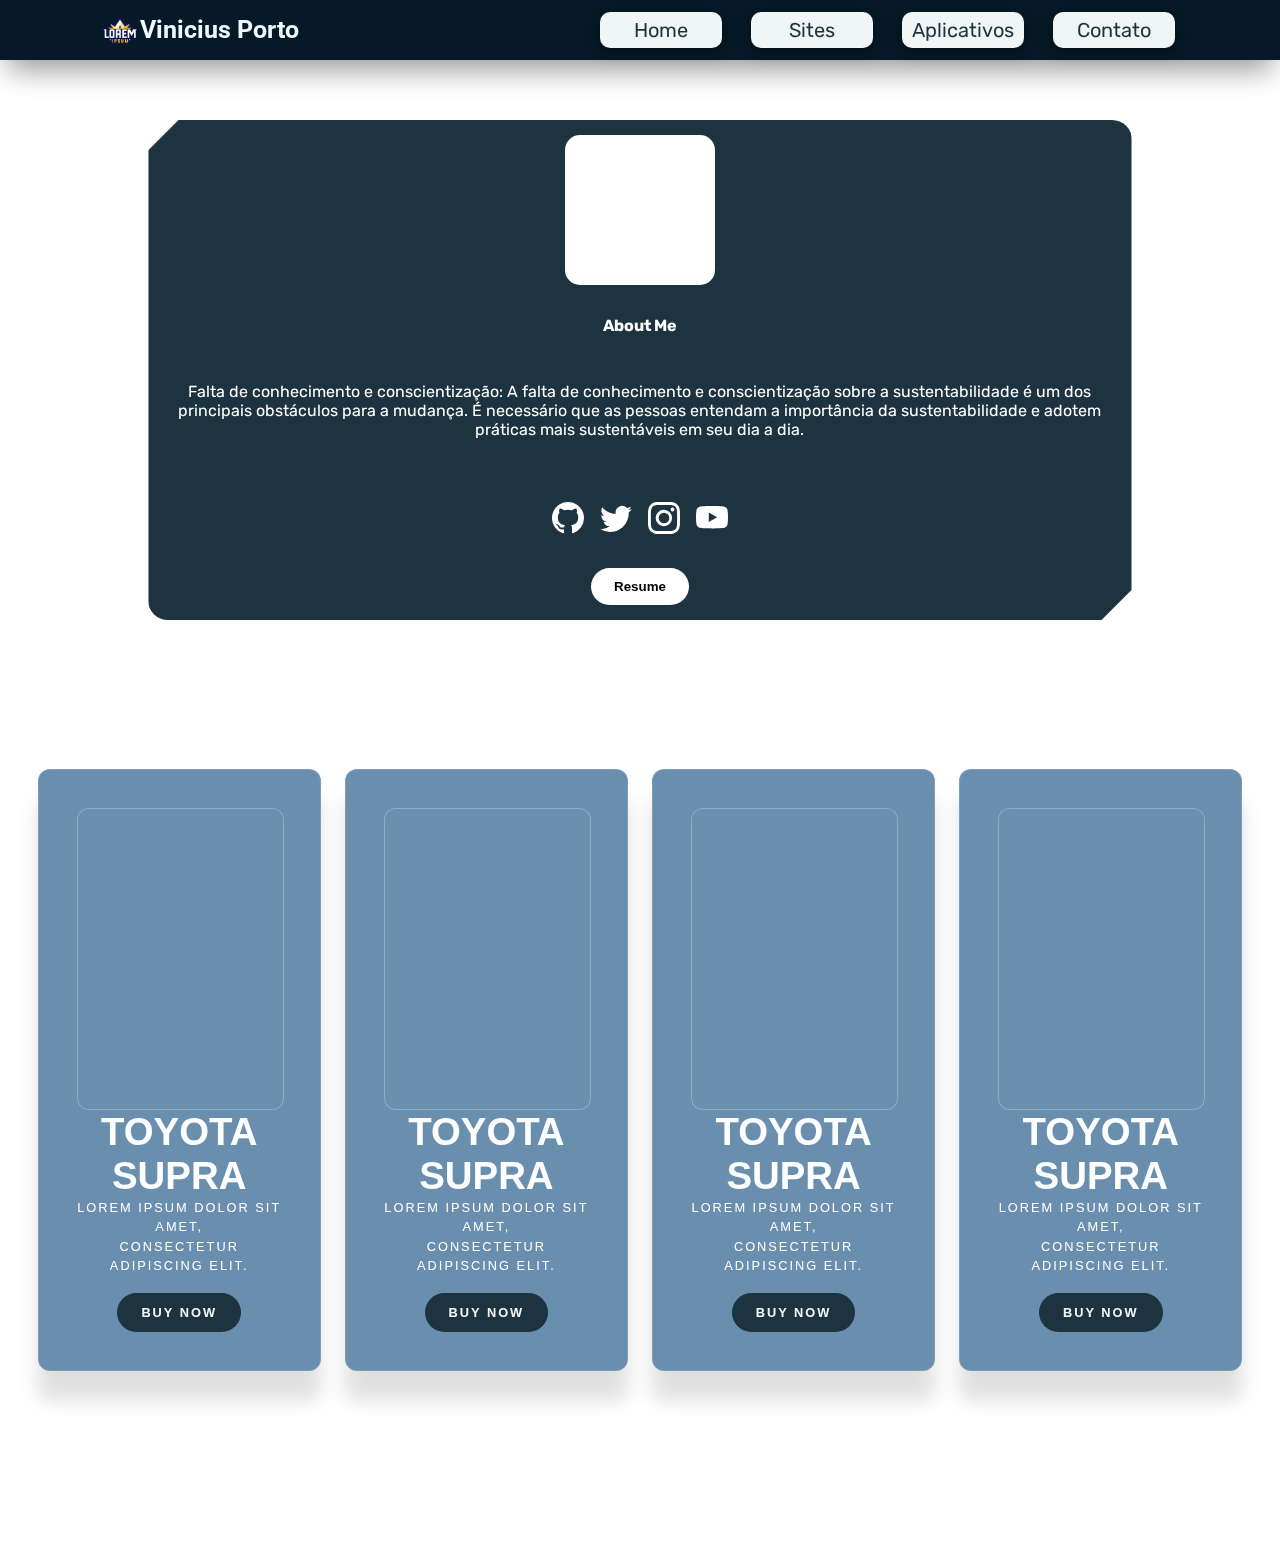
<file: index.html>
<!DOCTYPE html>
<html lang="pt-br">

<head>
    <meta charset="UTF-8">
    <meta name="viewport" content="width=device-width, initial-scale=1.0">
    <link rel="preconnect" href="https://fonts.googleapis.com">
    <link rel="preconnect" href="https://fonts.gstatic.com" crossorigin>
    <link
        href="https://fonts.googleapis.com/css2?family=Bebas+Neue&family=Merriweather:ital,wght@0,300;0,400;0,700;0,900;1,300;1,400;1,700;1,900&family=Roboto:ital,wght@0,100;0,300;0,400;0,500;0,700;0,900;1,100;1,300;1,400;1,500;1,700;1,900&family=Rubik:ital,wght@0,300..900;1,300..900&display=swap"
        rel="stylesheet">
    <title>Site para estudos</title>
    <link href="css/style.css" rel="stylesheet" type="text/css" />
</head>


<body>
    <nav class="navbar">
        <div class="navbar-logo">
            <img src="img/logo.png" alt="minha foto">
            <a href="contato.html">
                <h3>Vinicius Porto</h3>
            </a>
        </div>
        <div class="navbar-links">
            <ul>
                <li><a href="index.html">Home</a></li>
                <li><a href="sites.html">Sites</a></li>
                <li><a href="apps.html">Aplicativos</a></li>
                <li><a href="contato.html">Contato</a></li>
            </ul>
        </div>
    </nav>
    <div class="conteudo">
        <div class="card-apre">
            <div class="img-apre"></div>
            <span>About Me</span>
            <p class="info-apre">Falta de conhecimento e conscientização: A falta de conhecimento e conscientização
                sobre a sustentabilidade é um dos principais obstáculos para a mudança. É necessário que as pessoas
                entendam a importância da sustentabilidade e adotem práticas mais sustentáveis em seu dia a dia.</p>
            <div class="redes-apre">
                <a href="">
                    <svg xmlns="http://www.w3.org/2000/svg" width="32" height="32" fill="currentColor"
                        class="bi bi-github" viewBox="0 0 16 16">
                        <path
                            d="M8 0C3.58 0 0 3.58 0 8c0 3.54 2.29 6.53 5.47 7.59.4.07.55-.17.55-.38 0-.19-.01-.82-.01-1.49-2.01.37-2.53-.49-2.69-.94-.09-.23-.48-.94-.82-1.13-.28-.15-.68-.52-.01-.53.63-.01 1.08.58 1.23.82.72 1.21 1.87.87 2.33.66.07-.52.28-.87.51-1.07-1.78-.2-3.64-.89-3.64-3.95 0-.87.31-1.59.82-2.15-.08-.2-.36-1.02.08-2.12 0 0 .67-.21 2.2.82.64-.18 1.32-.27 2-.27.68 0 1.36.09 2 .27 1.53-1.04 2.2-.82 2.2-.82.44 1.1.16 1.92.08 2.12.51.56.82 1.27.82 2.15 0 3.07-1.87 3.75-3.65 3.95.29.25.54.73.54 1.48 0 1.07-.01 1.93-.01 2.2 0 .21.15.46.55.38A8.012 8.012 0 0 0 16 8c0-4.42-3.58-8-8-8z">
                        </path>
                    </svg>
                </a>
                <a href="">
                    <svg xmlns="http://www.w3.org/2000/svg" width="32" height="32" fill="currentColor"
                        class="bi bi-twitter" viewBox="0 0 16 16">
                        <path
                            d="M5.026 15c6.038 0 9.341-5.003 9.341-9.334 0-.14 0-.282-.006-.422A6.685 6.685 0 0 0 16 3.542a6.658 6.658 0 0 1-1.889.518 3.301 3.301 0 0 0 1.447-1.817 6.533 6.533 0 0 1-2.087.793A3.286 3.286 0 0 0 7.875 6.03a9.325 9.325 0 0 1-6.767-3.429 3.289 3.289 0 0 0 1.018 4.382A3.323 3.323 0 0 1 .64 6.575v.045a3.288 3.288 0 0 0 2.632 3.218 3.203 3.203 0 0 1-.865.115 3.23 3.23 0 0 1-.614-.057 3.283 3.283 0 0 0 3.067 2.277A6.588 6.588 0 0 1 .78 13.58a6.32 6.32 0 0 1-.78-.045A9.344 9.344 0 0 0 5.026 15z">
                        </path>
                    </svg>
                </a>
                <a href="">
                    <svg xmlns="http://www.w3.org/2000/svg" width="32" height="32" fill="currentColor"
                        class="bi bi-instagram" viewBox="0 0 16 16">
                        <path
                            d="M8 0C5.829 0 5.556.01 4.703.048 3.85.088 3.269.222 2.76.42a3.917 3.917 0 0 0-1.417.923A3.927 3.927 0 0 0 .42 2.76C.222 3.268.087 3.85.048 4.7.01 5.555 0 5.827 0 8.001c0 2.172.01 2.444.048 3.297.04.852.174 1.433.372 1.942.205.526.478.972.923 1.417.444.445.89.719 1.416.923.51.198 1.09.333 1.942.372C5.555 15.99 5.827 16 8 16s2.444-.01 3.298-.048c.851-.04 1.434-.174 1.943-.372a3.916 3.916 0 0 0 1.416-.923c.445-.445.718-.891.923-1.417.197-.509.332-1.09.372-1.942C15.99 10.445 16 10.173 16 8s-.01-2.445-.048-3.299c-.04-.851-.175-1.433-.372-1.941a3.926 3.926 0 0 0-.923-1.417A3.911 3.911 0 0 0 13.24.42c-.51-.198-1.092-.333-1.943-.372C10.443.01 10.172 0 7.998 0h.003zm-.717 1.442h.718c2.136 0 2.389.007 3.232.046.78.035 1.204.166 1.486.275.373.145.64.319.92.599.28.28.453.546.598.92.11.281.24.705.275 1.485.039.843.047 1.096.047 3.231s-.008 2.389-.047 3.232c-.035.78-.166 1.203-.275 1.485a2.47 2.47 0 0 1-.599.919c-.28.28-.546.453-.92.598-.28.11-.704.24-1.485.276-.843.038-1.096.047-3.232.047s-2.39-.009-3.233-.047c-.78-.036-1.203-.166-1.485-.276a2.478 2.478 0 0 1-.92-.598 2.48 2.48 0 0 1-.6-.92c-.109-.281-.24-.705-.275-1.485-.038-.843-.046-1.096-.046-3.233 0-2.136.008-2.388.046-3.231.036-.78.166-1.204.276-1.486.145-.373.319-.64.599-.92.28-.28.546-.453.92-.598.282-.11.705-.24 1.485-.276.738-.034 1.024-.044 2.515-.045v.002zm4.988 1.328a.96.96 0 1 0 0 1.92.96.96 0 0 0 0-1.92zm-4.27 1.122a4.109 4.109 0 1 0 0 8.217 4.109 4.109 0 0 0 0-8.217zm0 1.441a2.667 2.667 0 1 1 0 5.334 2.667 2.667 0 0 1 0-5.334z">
                        </path>
                    </svg>
                </a>
                <a href="">
                    <svg xmlns="http://www.w3.org/2000/svg" width="32" height="32" fill="currentColor"
                        class="bi bi-youtube" viewBox="0 0 16 16">
                        <path
                            d="M8.051 1.999h.089c.822.003 4.987.033 6.11.335a2.01 2.01 0 0 1 1.415 1.42c.101.38.172.883.22 1.402l.01.104.022.26.008.104c.065.914.073 1.77.074 1.957v.075c-.001.194-.01 1.108-.082 2.06l-.008.105-.009.104c-.05.572-.124 1.14-.235 1.558a2.007 2.007 0 0 1-1.415 1.42c-1.16.312-5.569.334-6.18.335h-.142c-.309 0-1.587-.006-2.927-.052l-.17-.006-.087-.004-.171-.007-.171-.007c-1.11-.049-2.167-.128-2.654-.26a2.007 2.007 0 0 1-1.415-1.419c-.111-.417-.185-.986-.235-1.558L.09 9.82l-.008-.104A31.4 31.4 0 0 1 0 7.68v-.123c.002-.215.01-.958.064-1.778l.007-.103.003-.052.008-.104.022-.26.01-.104c.048-.519.119-1.023.22-1.402a2.007 2.007 0 0 1 1.415-1.42c.487-.13 1.544-.21 2.654-.26l.17-.007.172-.006.086-.003.171-.007A99.788 99.788 0 0 1 7.858 2h.193zM6.4 5.209v4.818l4.157-2.408L6.4 5.209z">
                        </path>
                    </svg>
                </a>
            </div>
            <button>Resume</button>
        </div>
        <div class="formacao">

            <div class="container">
                <div class="wrapper">
                    <div class="banner-image"> </div>
                    <h1> Toyota Supra</h1>
                    <p>Lorem ipsum dolor sit amet, <br />
                        consectetur adipiscing elit.</p>
                </div>
                <div class="button-wrapper">
                    <button class="btn fill">BUY NOW</button>
                </div>
            </div>


            <div class="container">
                <div class="wrapper">
                    <div class="banner-image"> </div>
                    <h1> Toyota Supra</h1>
                    <p>Lorem ipsum dolor sit amet, <br />
                        consectetur adipiscing elit.</p>
                </div>
                <div class="button-wrapper">
                    <button class="btn fill">BUY NOW</button>
                </div>
            </div>



            <div class="container">
                <div class="wrapper">
                    <div class="banner-image"> </div>
                    <h1> Toyota Supra</h1>
                    <p>Lorem ipsum dolor sit amet, <br />
                        consectetur adipiscing elit.</p>
                </div>
                <div class="button-wrapper">
                    <button class="btn fill">BUY NOW</button>
                </div>
            </div>


            <div class="container">
                <div class="wrapper">
                    <div class="banner-image"> </div>
                    <h1> Toyota Supra</h1>
                    <p>Lorem ipsum dolor sit amet, <br />
                        consectetur adipiscing elit.</p>
                </div>
                <div class="button-wrapper">
                    <button class="btn fill">BUY NOW</button>
                </div>
            </div>

        </div>
    </div>
</body>

</html>
</file>
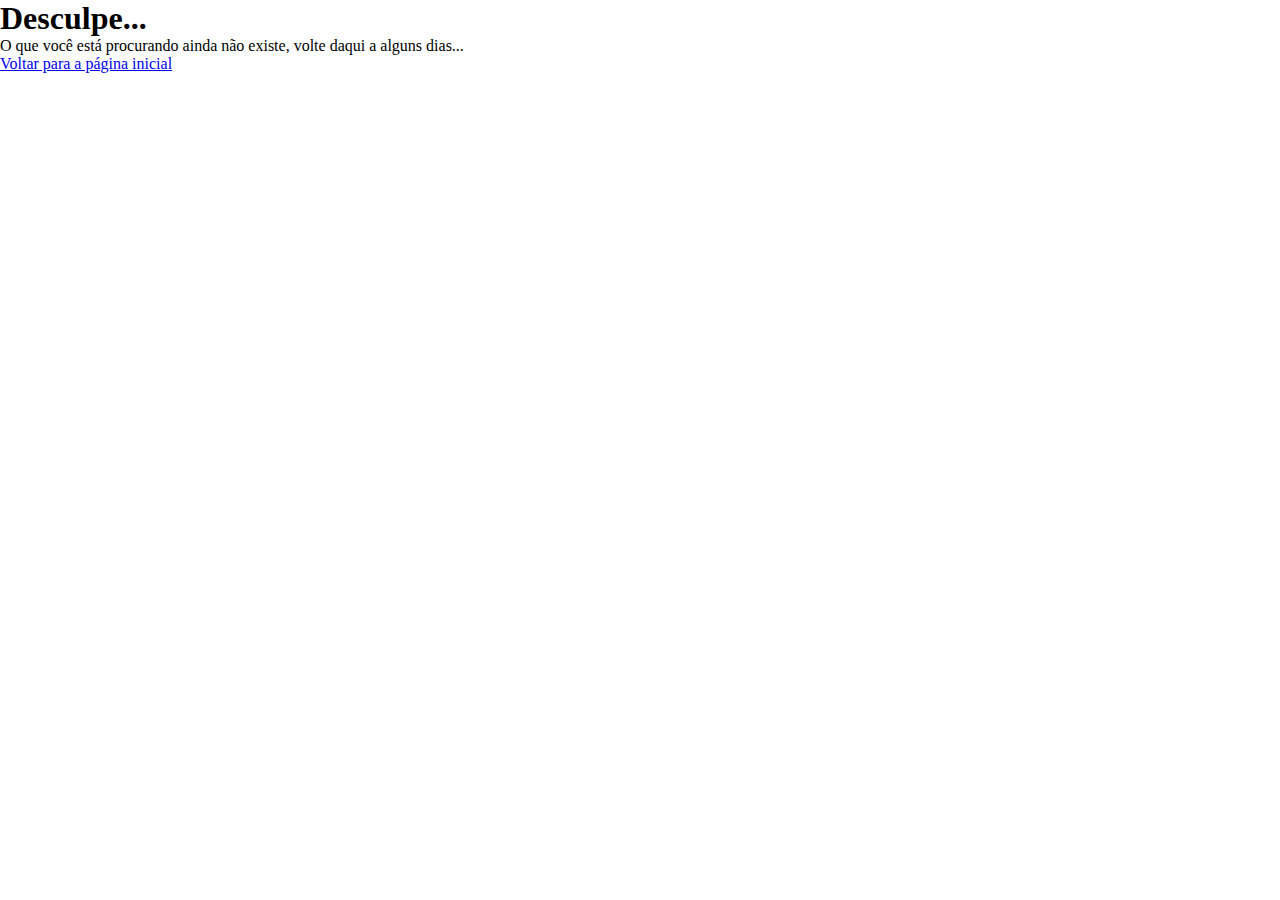
<file: nonexistent.html>
<!DOCTYPE html>
<html lang="en">
<head>
    <meta charset="UTF-8">
    <meta name="viewport" content="width=device-width, initial-scale=1.0">
    <link rel="stylesheet" href="./css/style.css">
    <title>Desculpe...</title>
</head>
<body>
    <main class="pageSorry">
        <section class="containerSorry">
            <h1>Desculpe...</h1>
            <p>O que você está procurando ainda não existe, volte daqui a alguns dias...</p>
            <a href="index.html">Voltar para a página inicial</a>
        </section>
    </main>
</body>
</html>
</file>
<file: css/style.css>
:root {
    --cor01: #1e3340ff;
    --cor02: #051926ff;
    --cor03: #6a8eaeff;
    --cor04: #dab894ff;
    --cor05: #f0f6f6ff;
}

* {
    margin: 0;
    padding: 0;

}

.navbar {
    background-color: var(--cor02);
    justify-content: space-between;
    align-items: center;
    width: 100%;
    height: 60px;
    display: flex;
    position:fixed;
    z-index: 1;
    -webkit-box-shadow: 0px 18px 29px -8px rgba(0, 0, 0, 0.4);
    -moz-box-shadow: 0px 18px 29px -8px rgba(0, 0, 0, 0.4);
    box-shadow: 0px 18px 29px -8px rgba(0, 0, 0, 0.4);
}

.navbar-links ul li {
    display: inline-flex;
    margin-right: 10px;
    margin-top: 10px;
    margin-bottom: 10px;
    list-style: none;
}

.navbar-links ul {
    margin-right: 80px;
}

.navbar-links a {
    color: var(--cor01);
    background-color: var(--cor05);
    border-radius: 5px;
    padding: 6px;
    text-decoration: none;
    margin-right: 15px;
    font-size: 15pt;
    font-family: "Rubik", sans-serif;
    border-radius: 10px;
    transition: all 0.3s;
    cursor: pointer;
    height: auto;
    width: 110px;
    text-align: center;
    box-shadow: rgba(0, 0, 0, 0.35) 0px 5px 15px;
}

.navbar-links a:hover {
    background-color: var(--cor04);
    color: var(--cor05);
    font-size: 16.5pt;
}

.navbar-logo {
    display: inline-flex;
    justify-content: center;
    align-content: center;
    margin-left: 100px;
}

.navbar-logo a {
    font-family: "Roboto", sans-serif;
    font-size: 16pt;
    color: aliceblue;
    text-decoration: none;
    margin-top: 5px;
    animation: 2.5s cubic-bezier(.25, 1, .30, 1) wipe-in-right both;
    transition: all 3.0s;
    cursor: pointer;
}

.navbar-logo a:hover {

    font-size: 16.1pt;
    color: var(--cor03);
}

.navbar-logo img {
    width: 40px;
    height: 40px;

}

.conteudo {
    padding: 2%;
    padding-top: 120px;
    font-family: "Rubik", sans-serif;
}



.card-apre span {
    font-weight: bold;
    color: white;
    text-align: center;
    display: block;
    font-size: 1em;
}

.card-apre .info-apre {
    font-weight: 400;
    color: white;
    display: block;
    text-align: center;
    font-size: 12pt;
    margin: 1em;
}

.card-apre .img-apre {
    width: 150px;
    height: 150px;
    background: white;
    border-radius: 15px;
    margin: auto;
}

.card-apre .redes-apre {
    margin-top: 1em;
    display: flex;
    justify-content: center;
    gap: 1em;
}

.card-apre a {
    color: white;
    transition: .4s ease-in-out;
}

.card-apre a:hover {
    color: var(--cor04);
}

.card-apre button {
    padding: 0.8em 1.7em;
    display: block;
    margin: auto;
    border-radius: 25px;
    border: none;
    font-weight: bold;
    background: #ffffff;
    color: rgb(0, 0, 0);
    transition: .4s ease-in-out;
}

.card-apre button:hover {
    background: var(--cor04);
    color: white;
    cursor: pointer;
}

.card-apre {
    width: 80%;
    height: 500px;
    display: grid;
    place-items: center;
    background: var(--cor01);
    transition: 1s ease-in-out;
    clip-path: polygon(30px 0%, 100% 0, 100% calc(100% - 30px), calc(100% - 30px) 100%, 0 100%, 0% 30px);
    border-top-right-radius: 20px;
    border-bottom-left-radius: 20px;
    flex-direction: row;
    margin-left: 10%
}

.formacao {
    display: flex;
    align-items: center;
    justify-content: center;
    height: 100vh;
    flex-direction: row;

}

.formacao {

    .container {
        backdrop-filter: blur(16px) saturate(180%);
        -webkit-backdrop-filter: blur(16px) saturate(180%);
        background-color: var(--cor03);
        border-radius: 12px;
        border: 1px solid rgba(255, 255, 255, 0.125);
        padding: 38px;
        filter: drop-shadow(0 30px 10px rgba(0, 0, 0, 0.125));
        display: flex;
        flex-direction: column;
        align-items: center;
        justify-content: center;
        text-align: center;
        margin: 1%;
    }

    .wrapper {
        width: 100%;
        height: 100%;

    }

    .banner-image {
        background-image: url(https://images.unsplash.com/photo-1641326201918-3cafc641038e?ixlib=rb-1.2.1&ixid=MnwxMjA3fDB8MHxwaG90by1wYWdlfHx8fGVufDB8fHx8&auto=format&fit=crop&w=1887&q=80);
        background-position: center;
        background-size: cover;
        height: 300px;
        width: 100%;
        border-radius: 12px;
        border: 1px solid rgba(255, 255, 255, 0.255)
    }

    h1 {
        font-family: 'Righteous', sans-serif;
        color: rgba(255, 255, 255, 0.98);
        text-transform: uppercase;
        font-size: 2.4rem;
    }

    p {
        color: #fff;
        font-family: 'Lato', sans-serif;
        text-align: center;
        font-size: 0.8rem;
        line-height: 150%;
        letter-spacing: 2px;
        text-transform: uppercase;
    }

    .button-wrapper {
        margin-top: 18px;
    }

    .btn {
        border: none;
        padding: 12px 24px;
        border-radius: 24px;
        font-size: 12px;
        font-size: 0.8rem;
        letter-spacing: 2px;
        cursor: pointer;
    }

    .btn+.btn {
        margin-left: 10px;
    }

    .outline {
        background: transparent;
        color: var(--cor02);
        border: 1px solid rgba(0, 212, 255, 0.6);
        transition: all .3s ease;

    }

    .outline:hover {
        transform: scale(1.125);
        color: var(--cor05);
        border-color: var(--cor02);
        transition: all .3s ease;
    }

    .fill {
        background: var(--cor01);
        color: var(--cor05);
        filter: drop-shadow(0);
        font-weight: bold;
        transition: all .3s ease;
    }

    .fill:hover {
        transform: scale(1.125);
        border-color: var(--cor04);
        filter: drop-shadow(0 10px 5px rgba(0, 0, 0, 0.125));
        transition: all .3s ease;
    }
}

@media screen and (max-width: 970px) and (min-width: 600px) {
    .formacao{
        background-color: rgb(101, 109, 109);
        height: auto;
        display: block;
        padding: 0 100px 0 100px;
    }

    .container{
        display: block;
    }

    .navbar-logo {
        display: flex;
        justify-content: center;
        align-content: center;
        margin: 0 0 0 0;
        padding: 0 0 0 0;
    }

    .navbar {
        height: 100px;
        display:grid;
        justify-content: center;
        align-items: center;
        align-content: center;

    }

    .navbar-links ul li {
        margin: 0 0 0 0;
    }
    
    .navbar-links ul {
        margin: 0 0 0 0;
    }
    


}
@media screen and (max-width: 600px) {
    .formacao{
        background-color: magenta;
        height: auto;
        display: block;
        padding: 0 0 0 0;
        margin-top: 5%;
    }
    
    .navbar-logo {
        display: flex;
        justify-content: center;
        align-content: center;
        margin: 0 0 0 0;
        padding: 0 0 0 0;
    }

    .navbar {
        height: 100px;
        display:grid;
        justify-content: center;
        align-items: center;
        align-content: center;

    }

    .navbar-links ul li {
        margin: 0 0 0 0;
    }
    
    .navbar-links ul {
        margin: 10px 0 0 0;
    }

    .navbar-links a {
        color: var(--cor01);
        background-color: var(--cor05);
        border-radius: 5px;
        padding: 3px;
        text-decoration: none;
        margin: 0 0 0 0;
        font-size: 15pt;
        font-family: "Rubik", sans-serif;
        border-radius: 10px;
        transition: all 0.3s;
        cursor: pointer;
        height: auto;
        width: 110px;
        text-align: center;
        box-shadow: rgba(0, 0, 0, 0.35) 0px 5px 15px;
    }

    .navbar-links a:hover {
        background-color: var(--cor04);
        color: var(--cor05);
        font-size: 15pt;
    }
}
/* .formacao .container {
    backdrop-filter: blur(16px) saturate(180%);
    -webkit-backdrop-filter: blur(16px) saturate(180%);
    background-color: rgba(17, 25, 40, 0.25);
    border-radius: 12px;
    border: 1px solid rgba(255, 255, 255, 0.125);  
    padding: 38px;  
    filter: drop-shadow(0 30px 10px rgba(0,0,0,0.125));
    display: flex;
    flex-direction: column;
    align-items: center;
    justify-content:center;
    text-align: center;
}

.wrapper {
    width: 100%;
    height: 100%;
    
  }
  

  .banner-image {
    background-image: url(https://images.unsplash.com/photo-1641326201918-3cafc641038e?ixlib=rb-1.2.1&ixid=MnwxMjA3fDB8MHxwaG90by1wYWdlfHx8fGVufDB8fHx8&auto=format&fit=crop&w=1887&q=80);
    background-position: center;
    background-size: cover;
    height: 300px;
    width: 100%;
    border-radius: 12px;
    border: 1px solid rgba(255,255,255, 0.255)
  }

  .formacao h1{
    font-family: 'Righteous', sans-serif;
    color: rgba(255,255,255,0.98);
    text-transform: uppercase;
    font-size: 2.4rem;
  }
  
  .formacao p {
    color: #fff;
    font-family: 'Lato', sans-serif;
    text-align: center;
    font-size: 0.8rem;
    line-height: 150%;
    letter-spacing: 2px;
    text-transform: uppercase;
  }

  .formacao .button-wrapper{
    margin-top: 18px;
  }
  
  .formacao .btn {
    border: none;
    padding: 12px 24px;
    border-radius: 24px;
    font-size: 12px;
    font-size: 0.8rem;  
    letter-spacing: 2px;  
    cursor: pointer;
  }
  
  .formacao .btn + .btn {
    margin-left: 10px;
  }
  
  .formacao .outline {
    background: transparent;
    color: rgba(0, 212, 255, 0.9);
    border: 1px solid rgba(0, 212, 255, 0.6);
    transition: all .3s ease;
    
  }
  
  .formacao .outline:hover{
    transform: scale(1.125);
    color: rgba(255, 255, 255, 0.9);
    border-color: rgba(255, 255, 255, 0.9);
    transition: all .3s ease;  
  }
  
  .formacao .fill {
    background: rgba(0, 212, 255, 0.9);
    color: rgba(255,255,255,0.95);
    filter: drop-shadow(0);
    font-weight: bold;
    transition: all .3s ease; 
  }
  
  .formacao .fill:hover{
    transform: scale(1.125);  
    border-color: rgba(255, 255, 255, 0.9);
    filter: drop-shadow(0 10px 5px rgba(0,0,0,0.125));
    transition: all .3s ease;    
  } */
</file>
